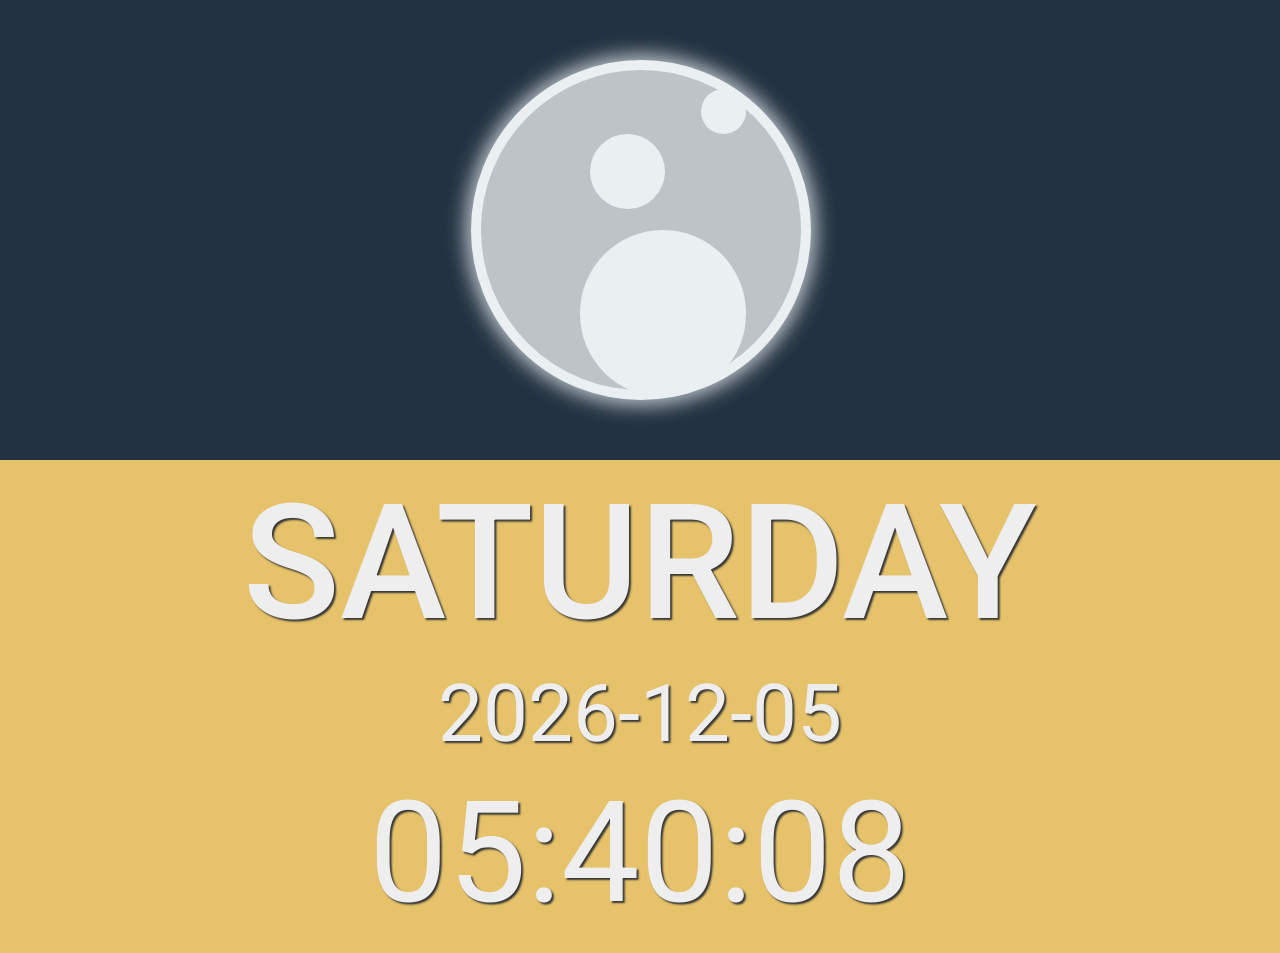
<file: index.html>
<!DOCTYPE html>
<html>
  <head>
      <meta charset="utf-8">
      <meta http-equiv="X-UA-Compatible" content="IE=edge">
      <meta http-equiv="X-Clacks-Overhead" content="GNU Terry Pratchett" />

      <meta name="viewport" content="width=device-width, initial-scale=1.0">
      <meta name="description" content="">
      <meta name="author" content="Kate Whalen">
      <meta name="keywords" content="kate whalen">

      <title>Night and Day</title>

      <!-- Custom styles for this template -->
      <link href="NightDay.css" rel="stylesheet">
      <link href='http://fonts.googleapis.com/css?family=Roboto' rel='stylesheet' type='text/css'>
  </head>

  <body>
      <div class="container-fluid">
          <div id="sunMoonEffect" class="row">
              <div class="col-md-12">
                  <div id="orb" class="orb">
                      <div id="moonspot1" class="moonspot"></div>
                      <div id="moonspot2" class="moonspot"></div>
                      <div id="moonspot3" class="moonspot"></div>
                  </div>
              </div>
          </div>
          <div class="row" id="clock-container"> <!-- Beginning of clock and calendar container-->
              <div class="row">
                  <div class="col-md-12">
                      <div id="day"></div>
                  </div>
              </div>
              <div class="row">
                  <div class="col-md-2"></div>
                  <div class="col-md-8">
                      <div id="calendar"></div>
                  </div>
                  <div class="col-md-2"></div>
              </div>
              <div class="row">
                  <div class="col-md-2"></div>
                  <div class="col-md-8">
                      <div id="clock"></div>
                  </div>
                  <div class="col-md-2"></div>
              </div>
          </div>
      </div>
  </body>

<!--Scripts placed at the end of the document so the pages load faster -->
  <script type="text/javascript" src="jquery-1.11.3.min.js"></script>

<!--Custom script -->
  <script src="NightDay.js"></script>

</html>
</file>
<file: NightDay.css>
body {
  background-color: rgb(230,194,106);
  font-family: 'Roboto', sans-serif;
  text-align: center;
  text-shadow: 2px 2px 2px #353535;
  overflow-x: hidden;
}

#day {
  color: rgb(238,238,238);
  font-size: 160px;
  font-weight: 500;
  padding: 10px;
}

#calendar {
  color: rgb(238,238,238);
  font-size: 80px;
}

#clock {
  color: rgb(238,238,238);
  font-size: 140px;
  padding: 10px;
}

#orb {
    height: 300px;
    width: 300px;
    border-radius: 100%;
    margin: auto;
}

#sunMoonEffect {
  margin: -8px -10px 0px -8px;
  padding: 60px 0 60px 0;
}

.night {
    background-color: rgb(35,50,65);
    transition:background-color 0.5s ease;
}

.dawn {
    background-color: rgb(55,210,230);
    background: linear-gradient(0deg, rgb(225,144,74), rgb(55,210,230));
    transition:background-color 100s ease;
}

.day {
    background-color: rgb(55,210,230);
    transition:background-color 0.5s ease;
}

.dusk {
    background-color: rgb(55,210,230);
    background: linear-gradient(0deg, rgb(225,106,74), rgb(225,144,74), rgb(55,210,230));
    transition:background-color 0.5s ease;
}

.sun {
  background-color: rgb(255,230,94);
  border: 10px solid rgb(240,195,15);
  margin: 10px 0 10px 0;
}

.moon {
  background-color: rgb(190,195,200);
  border: 10px solid rgb(234,239,242);
  padding: 10px;
}

.visible {
    background-color: rgb(234,239,242);
}

#moonspot1 {
    height: 15%;
    width: 15%;
    border-radius: 100%;
    float:right;
    margin: 3% 15% 7% 7%;
}

#moonspot2 {
    height: 25%;
    width: 25%;
    border-radius: 100%;
    float:right;
    margin: 18% 5% 7% 7%;
}

#moonspot3 {
    height: 55.5%;
    width: 55.5%;
    border-radius: 100%;
    float:right;
    margin: 0% 15% 0% 0%;
}

/* SHADOW/GLOW TRANSITIONS AND HOVER BOB
CREDIT TO: https://github.com/IanLunn/Hover/blob/master/css/hover.css */
.sun-glow {
  display: inline-block;
  vertical-align: middle;
  -webkit-transform: translateZ(0);
  transform: translateZ(0);
  /*DEFAULT:  box-shadow: 0 0 1px rgba(0, 0, 0, 0);  */
  box-shadow: 0px 0px 80px 15px rgba(240, 195, 15, 0.8);
  -webkit-backface-visibility: hidden;
  backface-visibility: hidden;
  -moz-osx-font-smoothing: grayscale;
  -webkit-transition-duration: 0.3s;
  transition-duration: 0.3s;
  -webkit-transition-property: box-shadow;
  transition-property: box-shadow;
}

.moon-glow {
  display: inline-block;
  vertical-align: middle;
  -webkit-transform: translateZ(0);
  transform: translateZ(0);
  /*DEFAULT:  box-shadow: 0 0 1px rgba(0, 0, 0, 0);  */
  box-shadow: 0px 0px 20px 5px rgba(234, 239, 242, 0.8);
  -webkit-backface-visibility: hidden;
  backface-visibility: hidden;
  -moz-osx-font-smoothing: grayscale;
  -webkit-transition-duration: 0.3s;
  transition-duration: 0.3s;
  -webkit-transition-property: box-shadow;
  transition-property: box-shadow;
}

/* MEDIA QUERIES FOR RESPONSIVE STUFF */
@media (max-width: 992px) {
  #day {
    font-size: 90px;
  }

  #calendar {
    font-size: 40px;
  }

  #clock {
    font-size: 60px;
  }

  #orb {
    width: 250px;
    height: 250px;
  }
}

@media (max-width: 768px) {
  #day {
    font-size: 80px;
  }

  #calendar {
    font-size: 40px;
  }

  #clock {
    font-size: 70px;
  }

  #orb {
    width: 200px;
    height: 200px;
  }
}

@media (max-width: 500px) {
  #day {
    font-size: 60px;
  }

  #calendar {
    font-size: 30px;
  }

  #clock {
    font-size: 50px;
  }

  #orb {
    width: 150px;
    height: 150px;
  }
}
</file>
